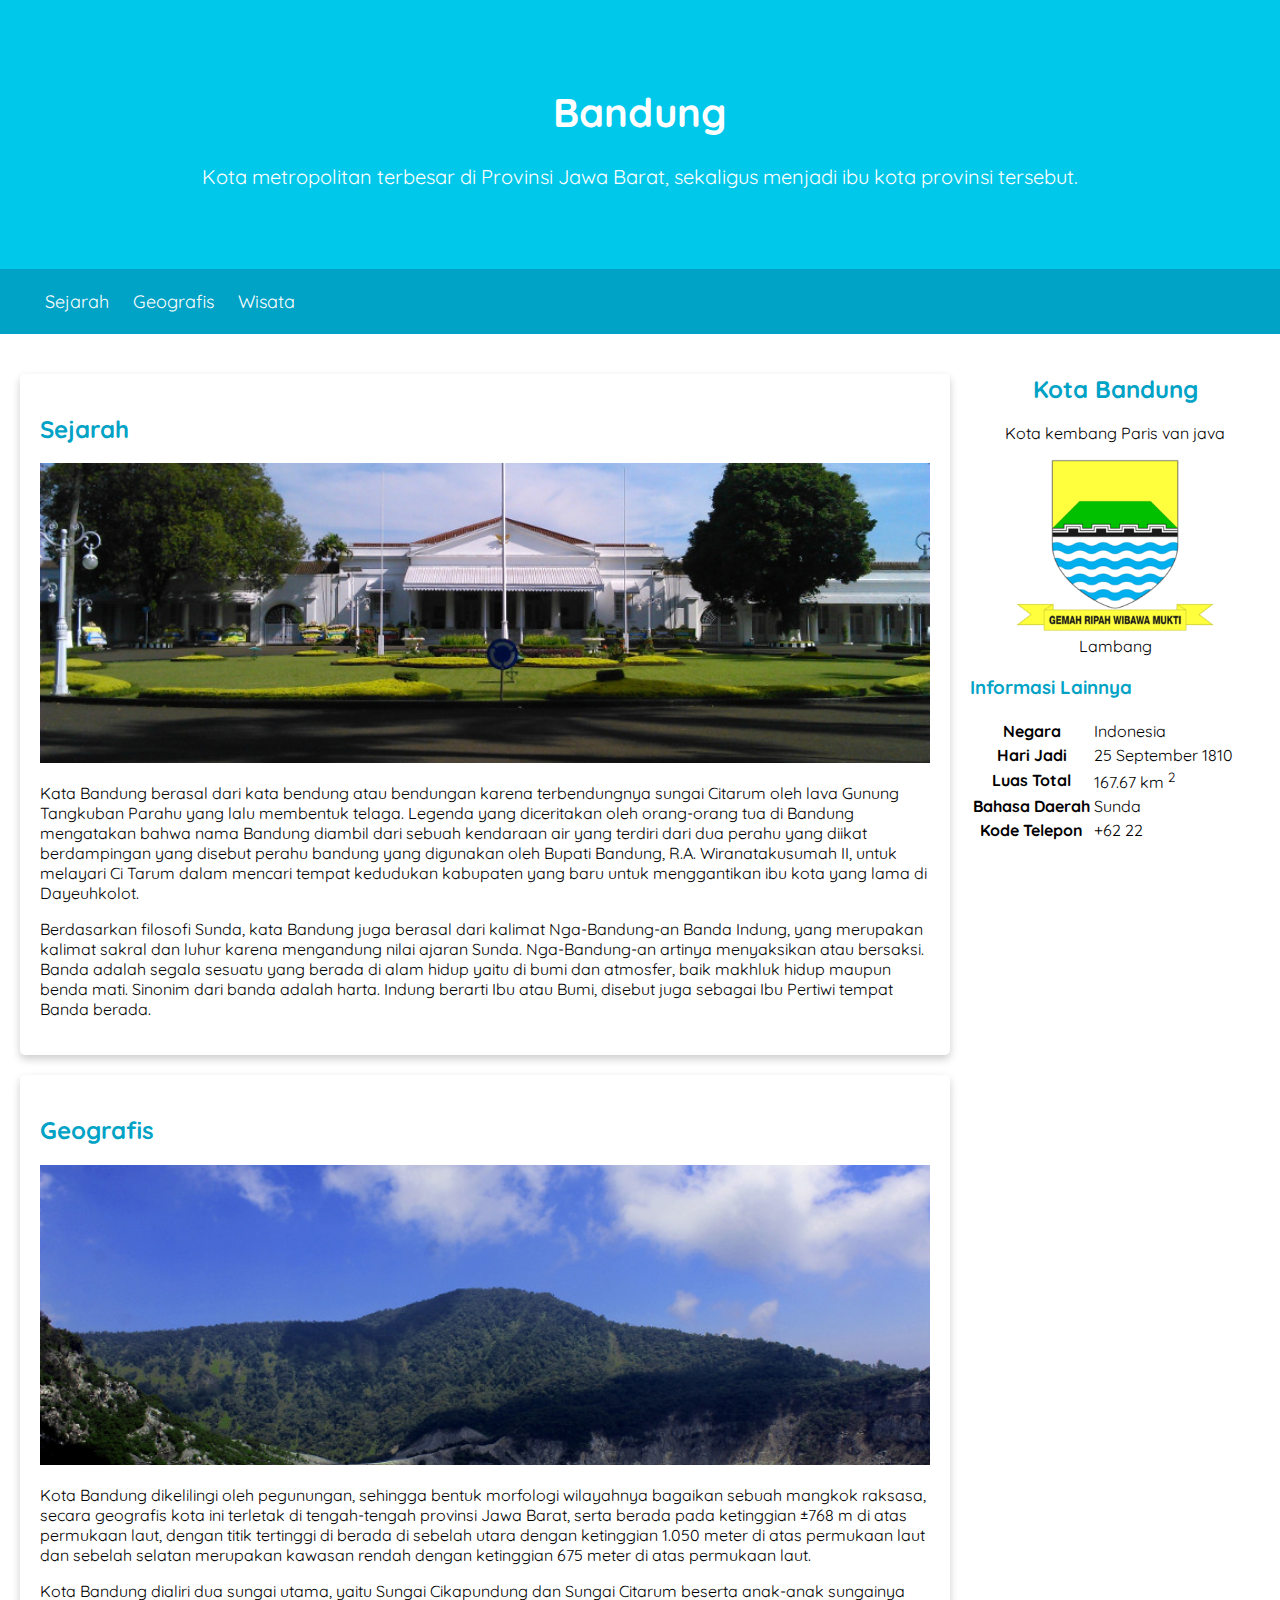
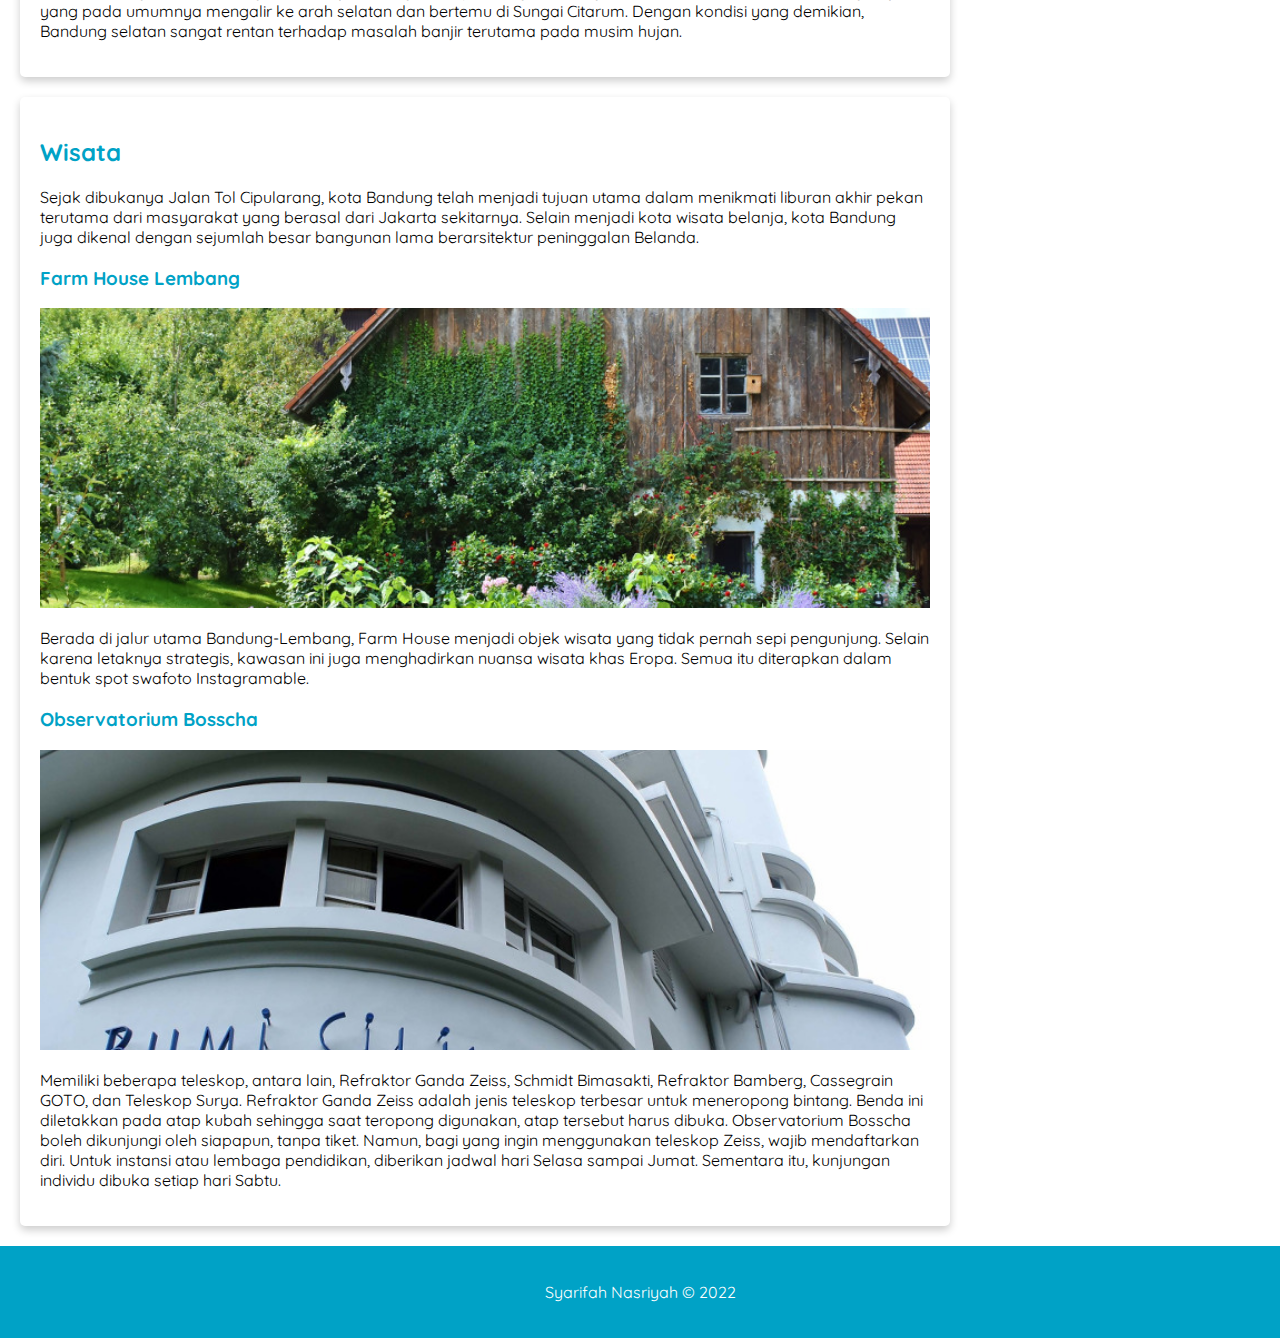
<file: index.html>
<!DOCTYPE html>
<html>
<head>
  <title>Kota Bandung</title>
  <meta name="viewport" content="width=device-width, initial-scale=1">
  <link rel="stylesheet" href="assets/styles/style.css">
</head>
<body>
<header>
  <div class="jumbotron">
    <h1>Bandung</h1>
    <p>Kota metropolitan terbesar di Provinsi Jawa Barat, sekaligus menjadi ibu kota provinsi tersebut.</p>
  </div>
    <nav>
      <ul>
        <li><a href="#sejarah">Sejarah</a></li>
        <li><a href="#geografis">Geografis</a></li>
        <li><a href="#wisata">Wisata</a></li>
      </ul>
    </nav>


</header>
<main>
  <div class="" id="content">
    <article class="card" id="sejarah">
      <h2 id="sejarah">Sejarah</h2>
      <img src="assets/image/history.jpg" alt="history" class="featured-image">
      <p>Kata Bandung berasal dari kata bendung atau bendungan karena terbendungnya sungai Citarum oleh lava Gunung Tangkuban Parahu yang lalu membentuk telaga. Legenda yang diceritakan oleh orang-orang tua di
      Bandung mengatakan bahwa nama Bandung diambil dari sebuah kendaraan air yang terdiri dari dua perahu yang diikat berdampingan yang disebut perahu bandung yang digunakan oleh Bupati Bandung, R.A. Wiranatakusumah II, untuk melayari Ci Tarum dalam mencari tempat kedudukan kabupaten yang baru untuk
      menggantikan ibu kota yang lama di Dayeuhkolot. </p>

      <p>Berdasarkan filosofi Sunda, kata Bandung juga berasal dari kalimat Nga-Bandung-an Banda Indung, yang merupakan kalimat sakral dan luhur karena mengandung nilai ajaran Sunda. Nga-Bandung-an artinya menyaksikan atau bersaksi. Banda adalah segala sesuatu yang berada di alam hidup yaitu di bumi dan atmosfer, baik makhluk hidup maupun benda mati. Sinonim dari banda adalah harta. Indung berarti Ibu atau Bumi, disebut juga sebagai Ibu Pertiwi tempat Banda berada.</p>
    </article>

    <article class="card" id="geografis">
      <h2 id="geografis">Geografis</h2>
      <img src="assets/image/geografis.jpg" alt="gegrafis" class="featured-image">
      <p>Kota Bandung dikelilingi oleh pegunungan, sehingga bentuk morfologi wilayahnya bagaikan sebuah mangkok raksasa, secara geografis kota ini terletak di tengah-tengah provinsi Jawa Barat, serta berada pada
      ketinggian ±768 m di atas permukaan laut, dengan titik tertinggi di berada di sebelah utara dengan ketinggian 1.050 meter di atas permukaan laut dan sebelah selatan merupakan kawasan rendah dengan ketinggian 675 meter di atas permukaan laut.</p>

      <p>Kota Bandung dialiri dua sungai utama, yaitu Sungai Cikapundung dan Sungai Citarum beserta anak-anak sungainya yang pada umumnya mengalir ke arah selatan dan bertemu di Sungai Citarum. Dengan kondisi yang
      demikian, Bandung selatan sangat rentan terhadap masalah banjir terutama pada musim hujan.</p>
    </article>

    <article class="card" id="wisata">
      <h2 id="wisata">Wisata</h2>
      <p>Sejak dibukanya Jalan Tol Cipularang, kota Bandung telah menjadi tujuan utama dalam menikmati liburan akhir pekan terutama dari masyarakat yang berasal dari Jakarta sekitarnya. Selain menjadi kota wisata belanja,
      kota Bandung juga dikenal dengan sejumlah besar bangunan lama berarsitektur peninggalan Belanda.</p>

        <section>
          <h3>Farm House Lembang</h3>
          <img src="assets/image/farm-house.jpg" alt="farm-house" class="featured-image">
          <p>Berada di jalur utama Bandung-Lembang, Farm House menjadi objek wisata yang tidak pernah sepi pengunjung. Selain karena letaknya strategis, kawasan ini juga menghadirkan nuansa wisata khas Eropa. Semua itu diterapkan dalam bentuk spot swafoto Instagramable.</p>
        </section>

        <section>
          <h3>Observatorium Bosscha</h3>
          <img src="assets/image/bosscha.jpg" alt="bosscha" class="featured-image">
          <p>Memiliki beberapa teleskop, antara lain, Refraktor Ganda Zeiss, Schmidt Bimasakti, Refraktor Bamberg, Cassegrain GOTO, dan Teleskop Surya. Refraktor Ganda Zeiss adalah jenis teleskop terbesar untuk meneropong bintang. Benda ini diletakkan pada atap kubah sehingga saat teropong digunakan, atap tersebut harus dibuka. Observatorium Bosscha boleh dikunjungi oleh siapapun, tanpa tiket. Namun, bagi yang ingin
          menggunakan teleskop Zeiss, wajib mendaftarkan diri. Untuk instansi atau lembaga pendidikan, diberikan jadwal hari Selasa sampai Jumat. Sementara itu, kunjungan individu dibuka setiap hari Sabtu.</p>
        </section>

    </article>

    </div>
  <aside class="">
    <article class="profile">
      <header>
        <h2>Kota Bandung</h2>
        <p>Kota kembang Paris van java</p>
        <figure>
          <img src="assets/image/Bandung_coa.png" alt="logo">
          <figcaption>Lambang</figcaption>
        </figure>
      </header>
        <section>
          <h3>Informasi Lainnya</h3>
          <table>
            <tr>
              <th>Negara</th>
              <td>Indonesia</td>
            </tr>
            <tr>
              <th>Hari Jadi</th>
              <td>25 September 1810</td>
            </tr>
            <tr>
              <th>Luas Total</th>
              <td>167.67 km <sup>2</sup></td>
            </tr>
            <tr>
              <th>Bahasa Daerah</th>
              <td>Sunda</td>
            </tr>
            <tr>
              <th>Kode Telepon</th>
              <td>+62 22</td>
            </tr>
          </table>
        </section>
    </article>
  </aside>

</main>

<footer><p>Syarifah Nasriyah &#169; 2022</p></footer>

</body>
</html>
</file>
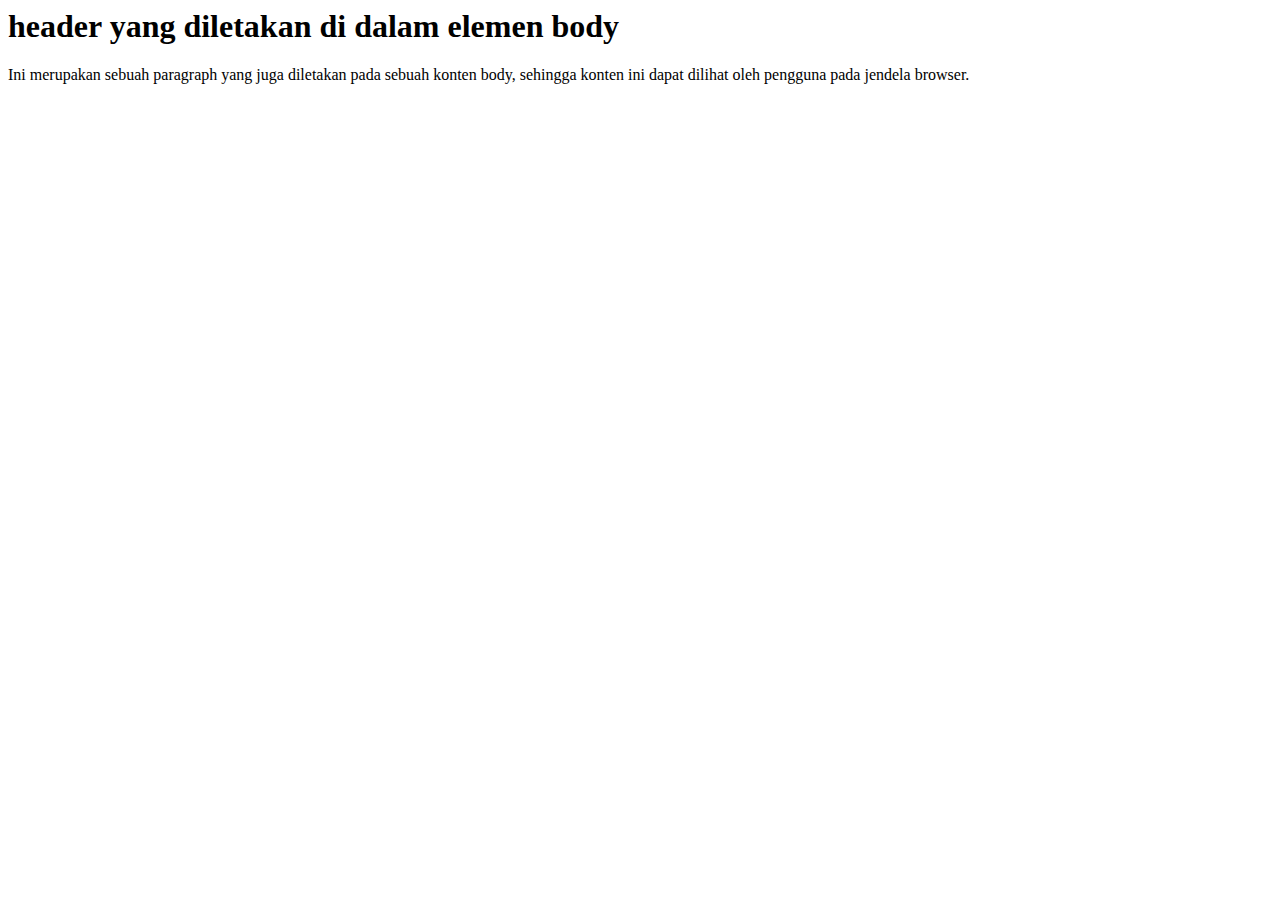
<file: strukturdasar.html>
<html>
    <head>
        <title>Ini merupakan judul dari dokumen HTML</title>
    </head>
    <body>
        <h1>header yang diletakan di dalam elemen body</h1>
        <p>Ini merupakan sebuah paragraph yang juga diletakan pada sebuah konten body, sehingga konten ini dapat dilihat oleh pengguna pada jendela browser.</p>
    </body>
</html>
</file>
<file: assets/styles/style.css>
@import url('https://fonts.googleapis.com/css2?family=Quicksand:wght@400;700&display=swap');

*{
  box-sizing: border-box;;
}

body {
   font-family: 'Quicksand',sans-serif;
   margin: 0;
   padding: 0;
}
#content{
  float: left;
  width: 75%;
}
header{
  display: inline;
}

aside{
  float: right;
  width: 25%;
  padding-left: 20px;
}
@media screen and (max-width: 1000px) {
  #content,
  aside {
    width: 100%;
    padding: 0;
  }
}
main{
  padding: 20px;
  overflow: auto;
}
.jumbotron{
  padding: 60px;
  background-color: #00c8eb;
  text-align: center;
  font-size: 20px;
  color: white;
}

nav{
  background-color: #00a2c6;
  padding: 5px;
  position: sticky;
  top: 0;

}
nav li{
  display: inline;
  list-style-type: none;
  margin-right: 20px;
}
nav a{
  font-size: 18px;
  font-weight: 400;
  text-decoration: none;
  color: white;
}
nav a:hover{
  font-weight: bold;
}

h2 {
   color: #00a2c6;
}

h3 {
   color: #00a2c6;
}
.profile header{
  text-align:center;
}
.featured-image{
  width: 100%;
  max-height: 300px;
  object-fit: cover;
  object-position: center;
}
.profile img{
  width: 200px;
}
.card{
  box-shadow: 0 4px 8px 0 rgba(0, 0, 0, 0.2);
  border-radius: 5px;
  padding: 20px;
  margin-top: 20px;
}
footer {
   padding: 20px;
   color: white;
   background-color: #00a2c6;
   text-align: center;
   font-weight: center;
}
</file>
